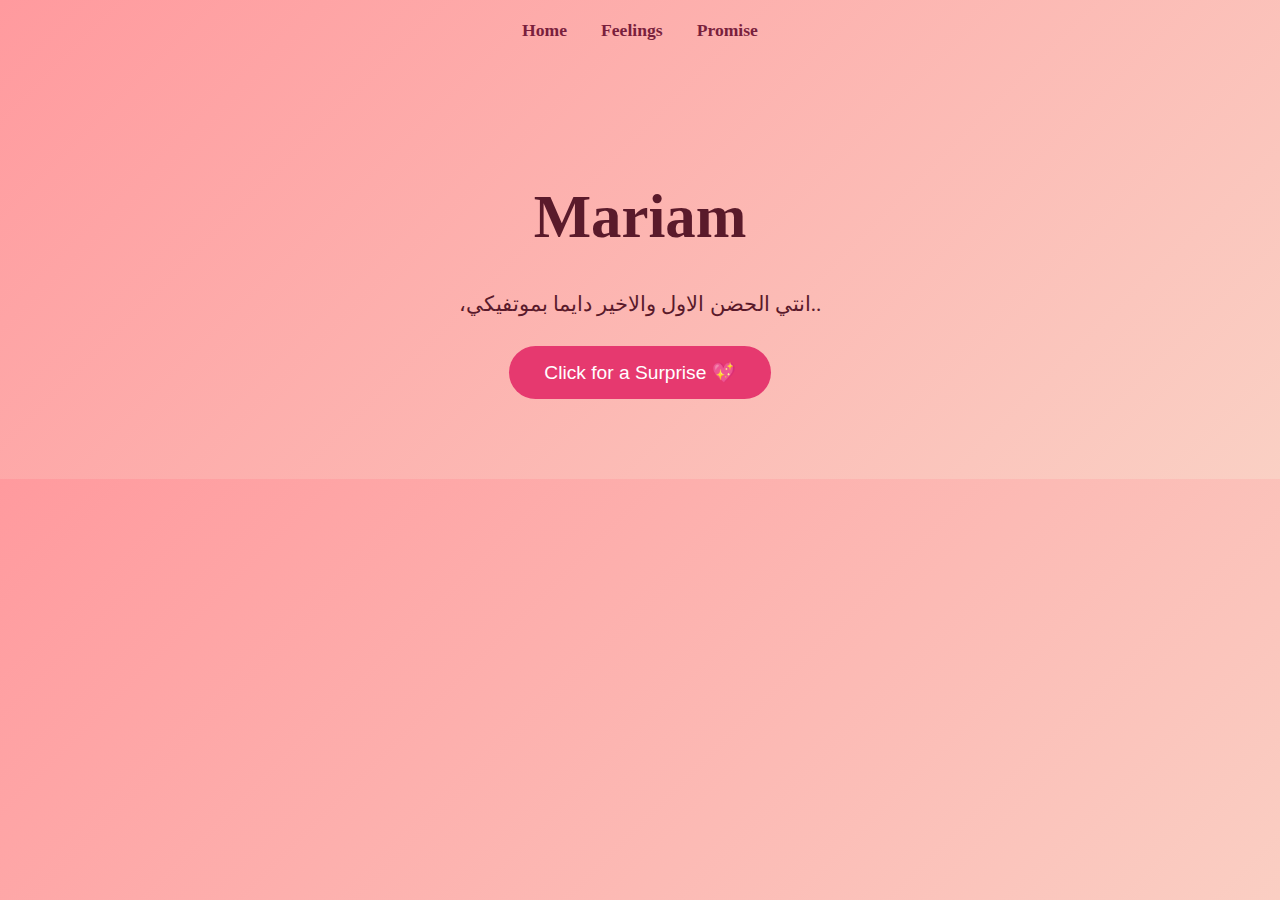
<file: index.html>
<!DOCTYPE html>
<html lang="en">
<head>
<meta charset="UTF-8">
<title>Mariam</title>
<link rel="stylesheet" href="style.css">
</head>
<body>
<audio autoplay loop>
<source src="https://www.bensound.com/bensound-music/bensound-love.mp3" type="audio/mpeg">
</audio>
<nav>
<a href="index.html">Home</a>
<a href="feelings.html">Feelings</a>
<a href="promise.html">Promise</a>
</nav>
<header>
<h1>Mariam</h1>
<p>

        ،انتي الحضن الاول والاخير دايما  

        بموتفيكي..
</p>
<button onclick="showLove()" class="love-btn">

        Click for a Surprise 💖
</button>
</header>
<div id="secretLove" class="hidden-love">
<h2>Mariam...</h2>
<p>

        You are not just someone I love,  

        you are the reason love makes sense to me.  

        Every heartbeat whispers your name.
</p>
<p class="heart">♥ ♥ ♥</p>
</div>
<script>

    function showLove() {

        document.getElementById("secretLove").style.display = "block";

    }
</script>
</body>
</html>
</file>
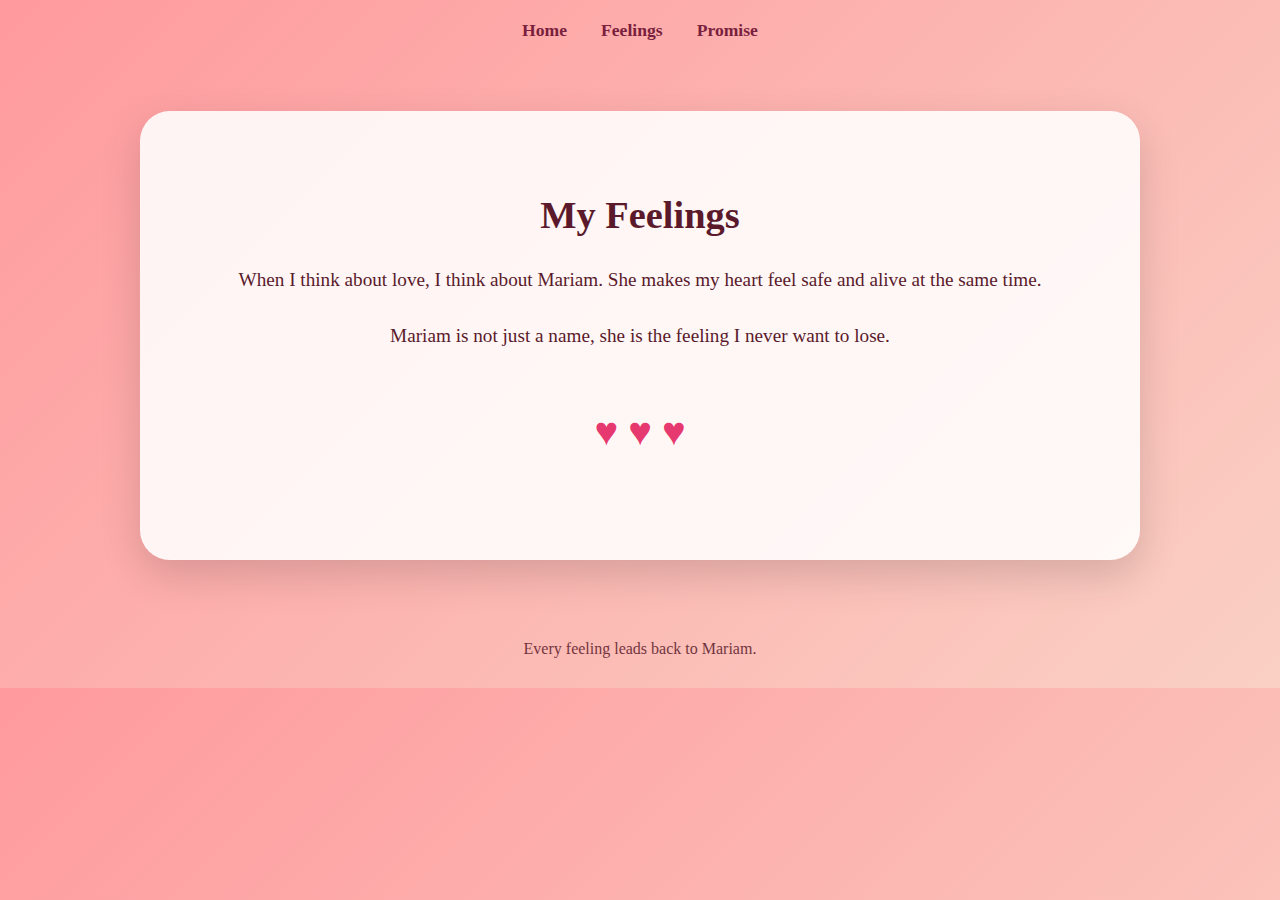
<file: feelings.html>
<!DOCTYPE html>
<html lang="en">
<head>
<meta charset="UTF-8">
<title>Feelings for Mariam</title>
<link rel="stylesheet" href="style.css">
</head>
<body>
<nav>
<a href="index.html">Home</a>
<a href="feelings.html">Feelings</a>
<a href="promise.html">Promise</a>
</nav>
<section>
<h2>My Feelings</h2>
<p>
       When I think about love, I think about Mariam.  
       She makes my heart feel safe and alive at the same time.
</p>
<p>
       Mariam is not just a name,  
       she is the feeling I never want to lose.
</p>
<p class="heart">♥ ♥ ♥</p>
</section>
<footer>
   Every feeling leads back to Mariam.
</footer>
</body>
</html>
</file>
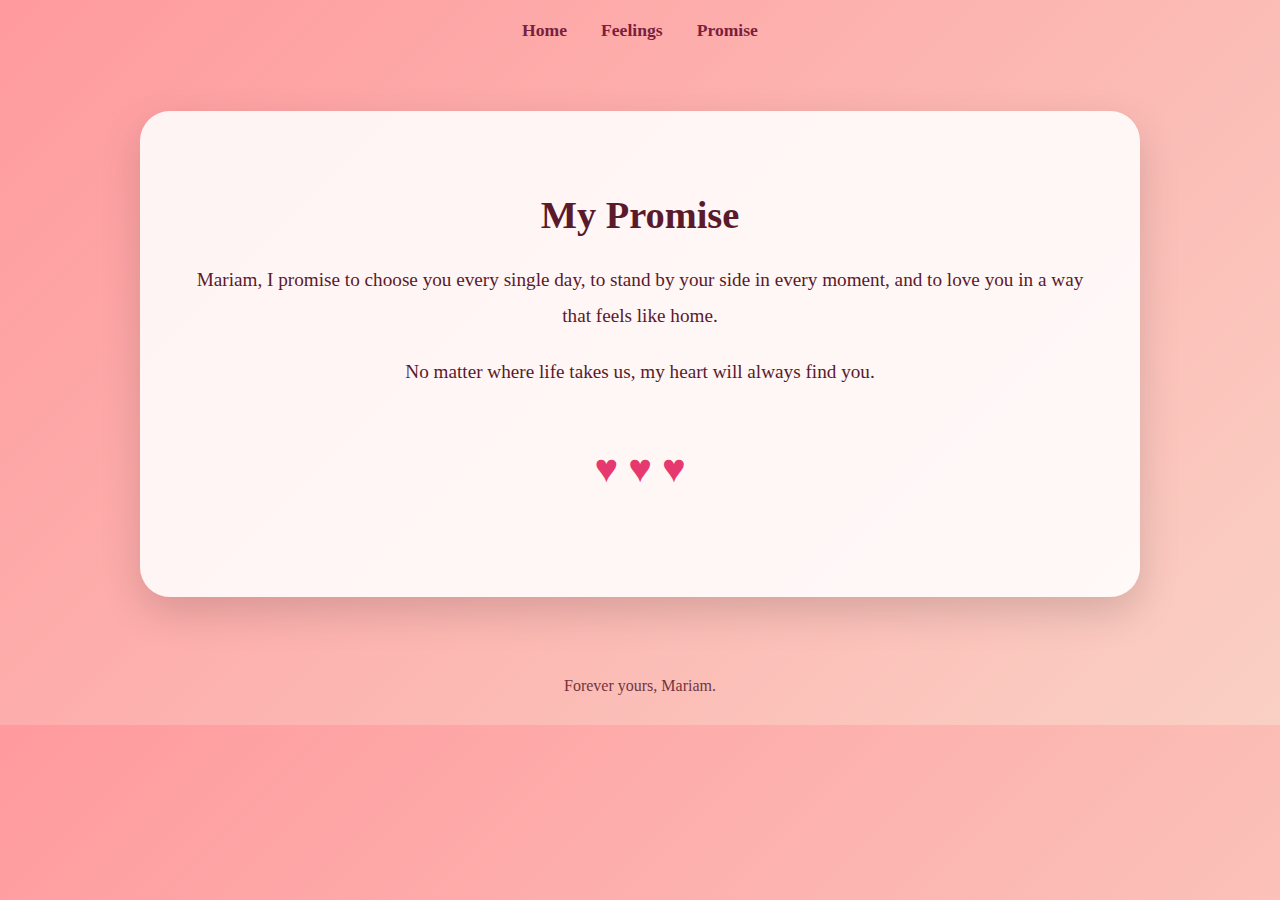
<file: promise.html>
<!DOCTYPE html>
<html lang="en">
<head>
<meta charset="UTF-8">
<title>Promise to Mariam</title>
<link rel="stylesheet" href="style.css">
</head>
<body>
<nav>
<a href="index.html">Home</a>
<a href="feelings.html">Feelings</a>
<a href="promise.html">Promise</a>
</nav>
<section>
<h2>My Promise</h2>
<p>

        Mariam, I promise to choose you every single day,  

        to stand by your side in every moment,  

        and to love you in a way that feels like home.
</p>
<p>

        No matter where life takes us,  

        my heart will always find you.
</p>
<p class="heart">♥ ♥ ♥</p>
</section>
<footer>

    Forever yours, Mariam.
</footer>
</body>
</html>
</file>
<file: style.css>
body {

    margin: 0;

    font-family: 'Georgia', serif;

    background: linear-gradient(135deg, #ff9a9e, #fad0c4);

    color: #5a1a2b;

}

nav {

    text-align: center;

    padding: 20px;

}

nav a {

    text-decoration: none;

    margin: 0 15px;

    font-size: 1.1rem;

    color: #7a1f3d;

    font-weight: bold;

}

nav a:hover {

    color: #e6396f;

}

header {

    text-align: center;

    padding: 80px 20px;

}

header h1 {

    font-size: 3.8rem;

}

header p {

    font-size: 1.3rem;

    max-width: 700px;

    margin: auto;

}

section {

    background: rgba(255, 255, 255, 0.88);

    margin: 50px auto;

    padding: 50px;

    border-radius: 30px;

    max-width: 900px;

    box-shadow: 0 15px 40px rgba(0,0,0,0.15);

    text-align: center;

}

section h2 {

    font-size: 2.4rem;

    margin-bottom: 25px;

}

section p {

    font-size: 1.2rem;

    line-height: 1.9;

}

footer {

    text-align: center;

    padding: 30px;

    opacity: 0.85;

}

.heart {

    font-size: 2.5rem;

    color: #e6396f;

}

.love-btn {

    margin-top: 30px;

    padding: 15px 35px;

    font-size: 1.2rem;

    border: none;

    border-radius: 30px;

    background: #e6396f;

    color: white;

    cursor: pointer;

}

.hidden-love {

    display: none;

    margin: 40px auto;

    max-width: 700px;

    background: rgba(255,255,255,0.9);

    padding: 40px;

    border-radius: 30px;

}
</file>
